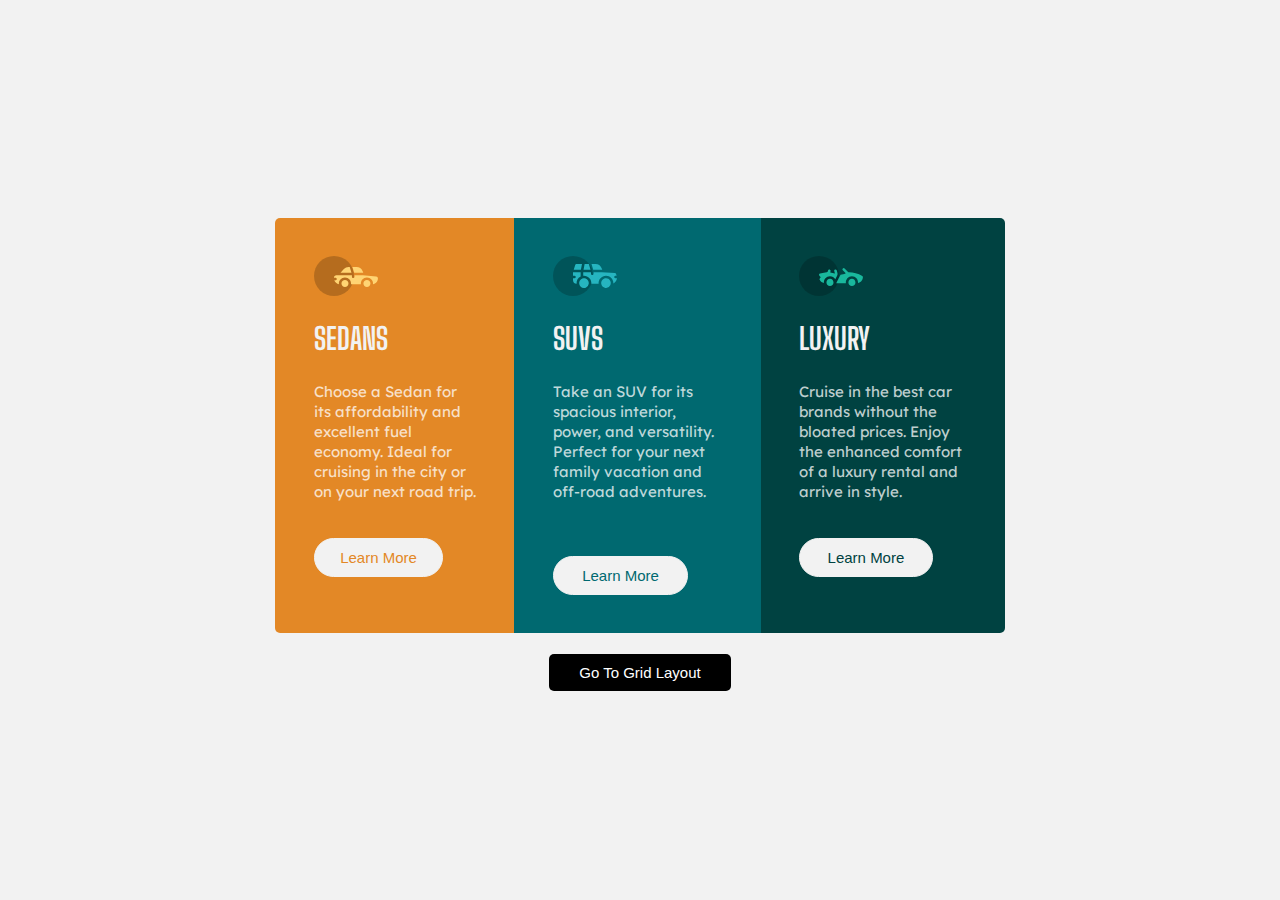
<file: index.html>
<!DOCTYPE html>
<html lang="en">
  <head>
    <meta charset="UTF-8" />
    <meta http-equiv="X-UA-Compatible" content="IE=edge" />
    <meta name="viewport" content="width=device-width, initial-scale=1.0" />
    <title>CSS Flex Box Layout</title>
    <link rel="icon" type="image/png" href="/imgs/favicon-32x32.png" />
    <link rel="preconnect" href="https://fonts.googleapis.com" />
    <link rel="preconnect" href="https://fonts.gstatic.com" crossorigin />
    <link
      href="https://fonts.googleapis.com/css2?family=Lexend+Deca&display=swap"
      rel="stylesheet"
    />
    <link
      href="https://fonts.googleapis.com/css2?family=Big+Shoulders+Display:wght@700&display=swap"
      rel="stylesheet"
    />
    <link rel="stylesheet" href="flex.css" />
  </head>
  <body>
    <main class="centered">
      <div class="container">
        <div class="sedans">
          <img
            src="imgs/icon-sedans.svg"
            alt="sedans cars"
            title="Sedans cars"
          />
          <h1>Sedans</h1>
          <p>
            Choose a Sedan for its affordability and excellent fuel economy.
            Ideal for cruising in the city or on your next road trip.
          </p>
          <button type="submit" class="btn">Learn More</button>
        </div>
        <div class="suvs">
          <img src="imgs/icon-suvs.svg" alt="suvs cars" title="SUV cars" />
          <h1>SUVS</h1>
          <p>
            Take an SUV for its spacious interior, power, and versatility.
            Perfect for your next family vacation and off-road adventures.
          </p>
          <button class="btn">Learn More</button>
        </div>
        <div class="luxury">
          <img
            src="imgs/icon-luxury.svg"
            alt="luxury cars"
            title="Luxury cars"
          />
          <h1>Luxury</h1>
          <p>
            Cruise in the best car brands without the bloated prices. Enjoy the
            enhanced comfort of a luxury rental and arrive in style.
          </p>
          <button class="btn">Learn More</button>
        </div>
      </div>

      <button class="grid_part">
        <a
          href="https://ismailmuhammed2019.github.io/css_flex_and_grid_layout/grid.html"
          >Go To Grid Layout</a
        >
      </button>
    </main>
  </body>
</html>
</file>
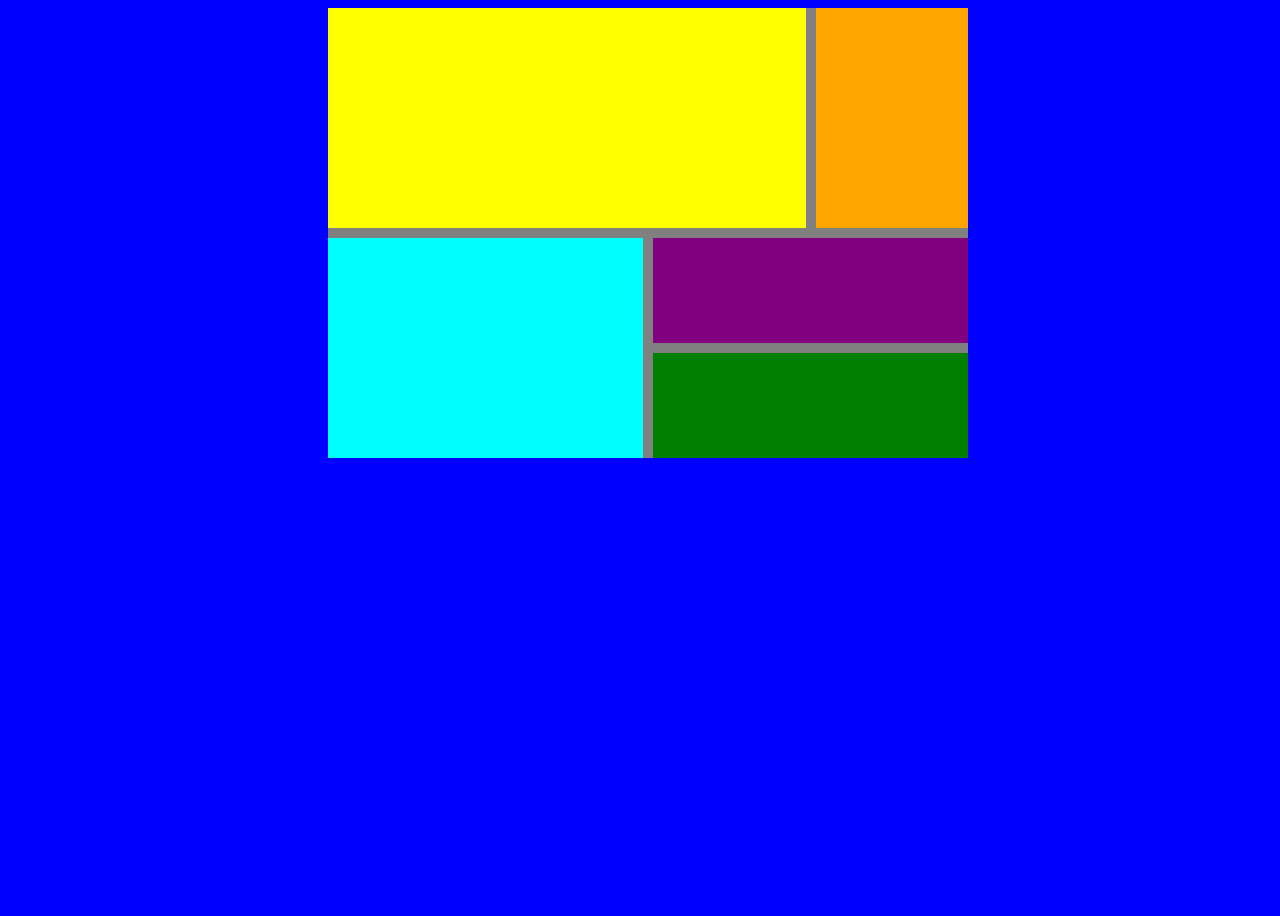
<file: grid.html>
<!DOCTYPE html>
<html lang="en">
  <head>
    <meta charset="UTF-8" />
    <meta http-equiv="X-UA-Compatible" content="IE=edge" />
    <meta name="viewport" content="width=device-width, initial-scale=1.0" />
    <title>Document</title>
    <link rel="stylesheet" href="grid.css" />
  </head>
  <body>
    <div class="grid-container">
      <div class="grid_1"></div>
      <div class="grid_2"></div>
      <div class="grid_3"></div>
      <div class="grid_4"></div>
      <div class="grid_5"></div>
    </div>
  </body>
</html>
</file>
<file: flex.css>
:root {
  --bright_orange: hsl(31, 77%, 52%);
  --dark_cyan: hsl(184, 100%, 22%);
  --very_dark_cyan: hsl(179, 100%, 13%);
  --paragraphs_color: hsla(0, 0%, 100%, 0.75);
  --light_grey: hsl(0, 0%, 95%);
}

/* Creating box-sizing for all elments on the page */
* {
  box-sizing: border-box;
}

/* setting the default margin and padding 0 */
html,
body {
  margin: 0;
  padding: 0;
}

/* setting the default body properties */
body {
  width: 100vw;
  height: 100vh;
  font-size: 15px;
  background-color: var(--light_grey);
  font-family: 'Lexend Deca', sans-serif;
}

main {
  display: flex;
  flex-direction: column;
}

/* Setting the default button properties */
button {
  background-color: var(--light_grey);
}

/* Setting the default h1 properties */
h1 {
  color: var(--light_grey);
  text-transform: uppercase;
  font-family: 'Big Shoulders Display', cursive;
}

/* Setting the default paragraph properties */
p {
  color: var(--paragraphs_color);
  margin: 2vw 0;
  line-height: 20px;
}

.sedans {
  background-color: var(--bright_orange);
}
.suvs {
  background-color: var(--dark_cyan);
}

.luxury {
  background-color: var(--very_dark_cyan);
}

.sedans,
.suvs,
.luxury {
  padding: 3vw;
}

.btn {
  padding: 10px;
  border: 1px solid var(--light_grey);
  border-radius: 20px;
  width: 80%;
  margin-top: 10px;
  bottom: 20;
  font-size: 15px;
}

.sedans > .btn {
  color: var(--bright_orange);
}

.suvs > .btn {
  margin-top: 28px;
  color: var(--dark_cyan);
}

.luxury > .btn {
  color: var(--very_dark_cyan);
}

.btn:hover {
  background-color: inherit;
  color: var(--paragraphs_color);
  cursor: pointer;
}
.grid_part {
  border-radius: 0;
  border: none;
  margin-top: 30px;
}

a {
  padding: 10px 30px;
  border-radius: 5px;
  background-color: black;
  color: white;
  font-size: 15px;
  text-decoration: none;
  cursor: pointer;
}

a:hover {
  background-color: white;
  color: black;
}
a:active {
  margin-top: 30px;
  padding: 10px 30px;
  border-radius: 5px;
  background-color: black;
  color: white;
  font-size: 15px;
  border: 1px solid black;
  text-decoration: none;
}
/* Setting the media querry for small screen sizes */
@media screen and (max-width: 375px) {
  main {
    height: 100vh;
    margin: 194px auto !important;
    display: flex;
    flex-direction: column;
  }
  .container {
    width: 100% !important;
    display: flex;
    flex-direction: column;
  }

  .btn {
    width: 50%;
    margin-top: 40px !important;
    margin-bottom: 20px;
  }

  .sedans {
    background-color: var(--bright_orange);
    border-radius: 0 0 0 0 !important;
  }
  .suvs {
    background-color: var(--dark_cyan);
  }

  .luxury {
    background-color: var(--very_dark_cyan);
    border-radius: 0 0 0 0 !important;
  }
}

/* Setting the media querry for large screen sizes */
@media screen and (max-width: 1440px) {
  main {
    height: 100vh;
    margin: 0 auto;
    display: flex;
    justify-content: center;
    align-content: center;
    align-items: center;
  }
  .container {
    width: 57%;
    display: flex;
  }

  .sedans {
    background-color: var(--bright_orange);
    border-radius: 5px 0 0 5px;
  }
  .suvs {
    background-color: var(--dark_cyan);
  }

  .luxury {
    background-color: var(--very_dark_cyan);
    border-radius: 0 5px 5px 0;
  }
}
</file>
<file: grid.css>
* {
  box-sizing: border-box;
}

body {
  width: 100vw;
  height: 100vh;
  background-color: blue;
}

.grid-container {
  margin-top: 50%;
  display: grid;
  background-color: grey;
  width: 50%;
  height: 50%;
  margin: 0 auto;
  grid-gap: 10px;
  grid-template-columns: 1fr 1fr 1fr 1fr;
}

.grid_1 {
  background-color: yellow;
  grid-column: span 3;
  grid-row: span 2;
}

.grid_2 {
  background-color: orange;
  grid-row: span 2;
}

.grid_3 {
  background-color: cyan;
  grid-row: span 2;
  grid-column: span 2;
}

.grid_4 {
  background-color: purple;
  grid-column: span 2;
}

.grid_5 {
  background-color: green;
  grid-column: span 2;
}
</file>
